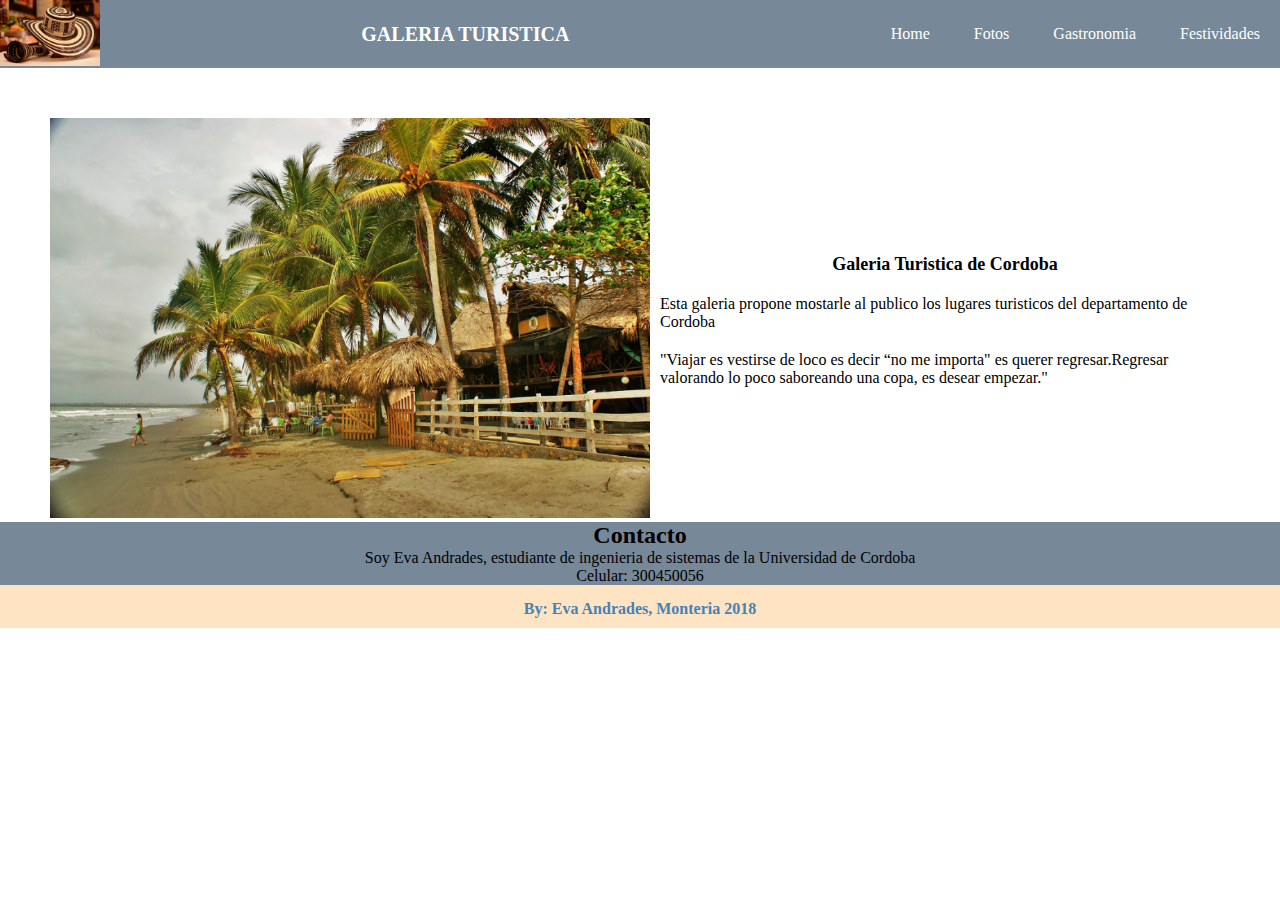
<file: index.html>
<!DOCTYPE html>
<html lang="en">

<head>
    <meta charset="UTF-8">
    <meta name="viewport" content="width=>, initial-scale=1.0">
    <meta http-equiv="X-UA-Compatible" content="ie=edge">
    <link rel="stylesheet" href="style.css">
    <title>Galeria</title>
</head>

<body>
    <nav class="navegacion">
        <div>
            <img class="logonav" src="recursos/nav.jpg" alt="">
        </div>
        <div>
            <span class="titulonav">GALERIA TURISTICA</span>
        </div>
        <div class="menu">
            <ul>
                <a href="index.html">Home</a>
                <a href="fotos.html">Fotos</a>
                <a href="gastronomia.html">Gastronomia</a>
                <a href="festividades.html">Festividades</a>
            </ul>
        </div>
    </nav>

    <div class="contenido">
        <div>
            <img class="logodescrip" src="recursos/index.jpg" alt="">
        </div>
        <div class="descripcion">
            <span class="descripcion-titulo">Galeria Turistica de Cordoba</span>
            <p class="parrafo">Esta galeria propone mostarle al publico los lugares turisticos del departamento de Cordoba</p>
            <p>"Viajar es vestirse de loco es decir “no me importa" es querer regresar.Regresar valorando lo poco saboreando
                una copa, es desear empezar."</p>
        </div>
    </div>

    <div class="contacto">
        <h2>Contacto</h2>
        <p>Soy Eva Andrades, estudiante de ingenieria de sistemas de la Universidad de Cordoba</p>
        <p>Celular: 300450056</p>
    </div>

    <footer>
        <p class="footer-texto">
            By: Eva Andrades, Monteria 2018
        </p>
    </footer>
</body>

</html>
</file>
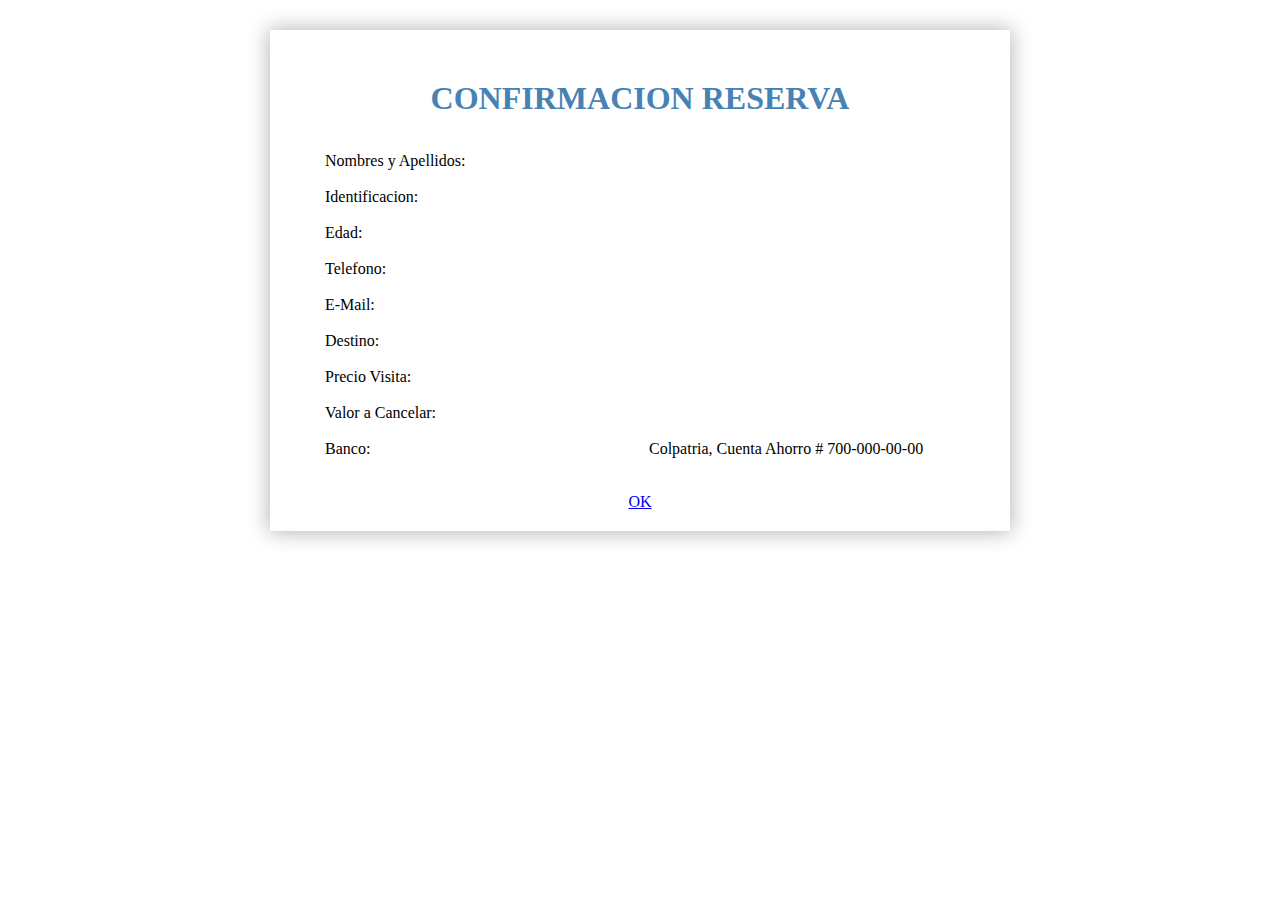
<file: confirmacionreser.html>
<!DOCTYPE html>
<html lang="en">
<head>
    <meta charset="UTF-8">
    <meta name="viewport" content="width=device-width, initial-scale=1.0">
    <meta http-equiv="X-UA-Compatible" content="ie=edge">
    <link rel="stylesheet" href="style.css">
    <title>Confirmacion</title>
</head>
<body>
    <div class="confirmacion1">
            <h1 class="confirmacion2">CONFIRMACION RESERVA</h1>

            <div class="content">
                <table class="tabla">
                    <tr>
                        <td class="columnas">Nombres y Apellidos: </td>
                        <td id="nombreCompleto" class="columnas"></td>
                    </tr>
                    <tr>
                        <td class="columnas">Identificacion: </td>
                        <td id="identificacion" class="columnas"></td>
                    </tr>
                    <tr>
                        <td class="columnas">Edad: </td>
                        <td id="edad" class="columnas"></td>
                    </tr>
                    <tr>
                        <td class="columnas">Telefono: </td>
                        <td id="telefono" class="columnas"></td>
                    </tr>
                     <tr>
                        <td class="columnas">E-Mail: </td>
                        <td id="email" class="columnas"></td>
                    </tr>
                    <tr>
                        <td class="columnas">Destino: </td>
                        <td id="destino" class="columnas"></td>
                    </tr>
                    <tr>
                        <td class="columnas">Precio Visita: </td>
                        <td id="precio" class="columnas"></td>
                    </tr>
                    <tr>
                        <td class="columnas">Valor a Cancelar: </td>
                        <td id="valorTotal" class="columnas"></td>
                    </tr>
                    <tr>
                        <td class="columnas">Banco: </td>
                        <td class="columnas">Colpatria, Cuenta Ahorro # 700-000-00-00</td>
                    </tr>
                </table>
            </div>
            
            <div class="volver">
                <a href="index.html">OK</a>
            </div>

    </div>

    <script src="confirmacion.js">
        
    </script>
    
</body>
</html>
</file>
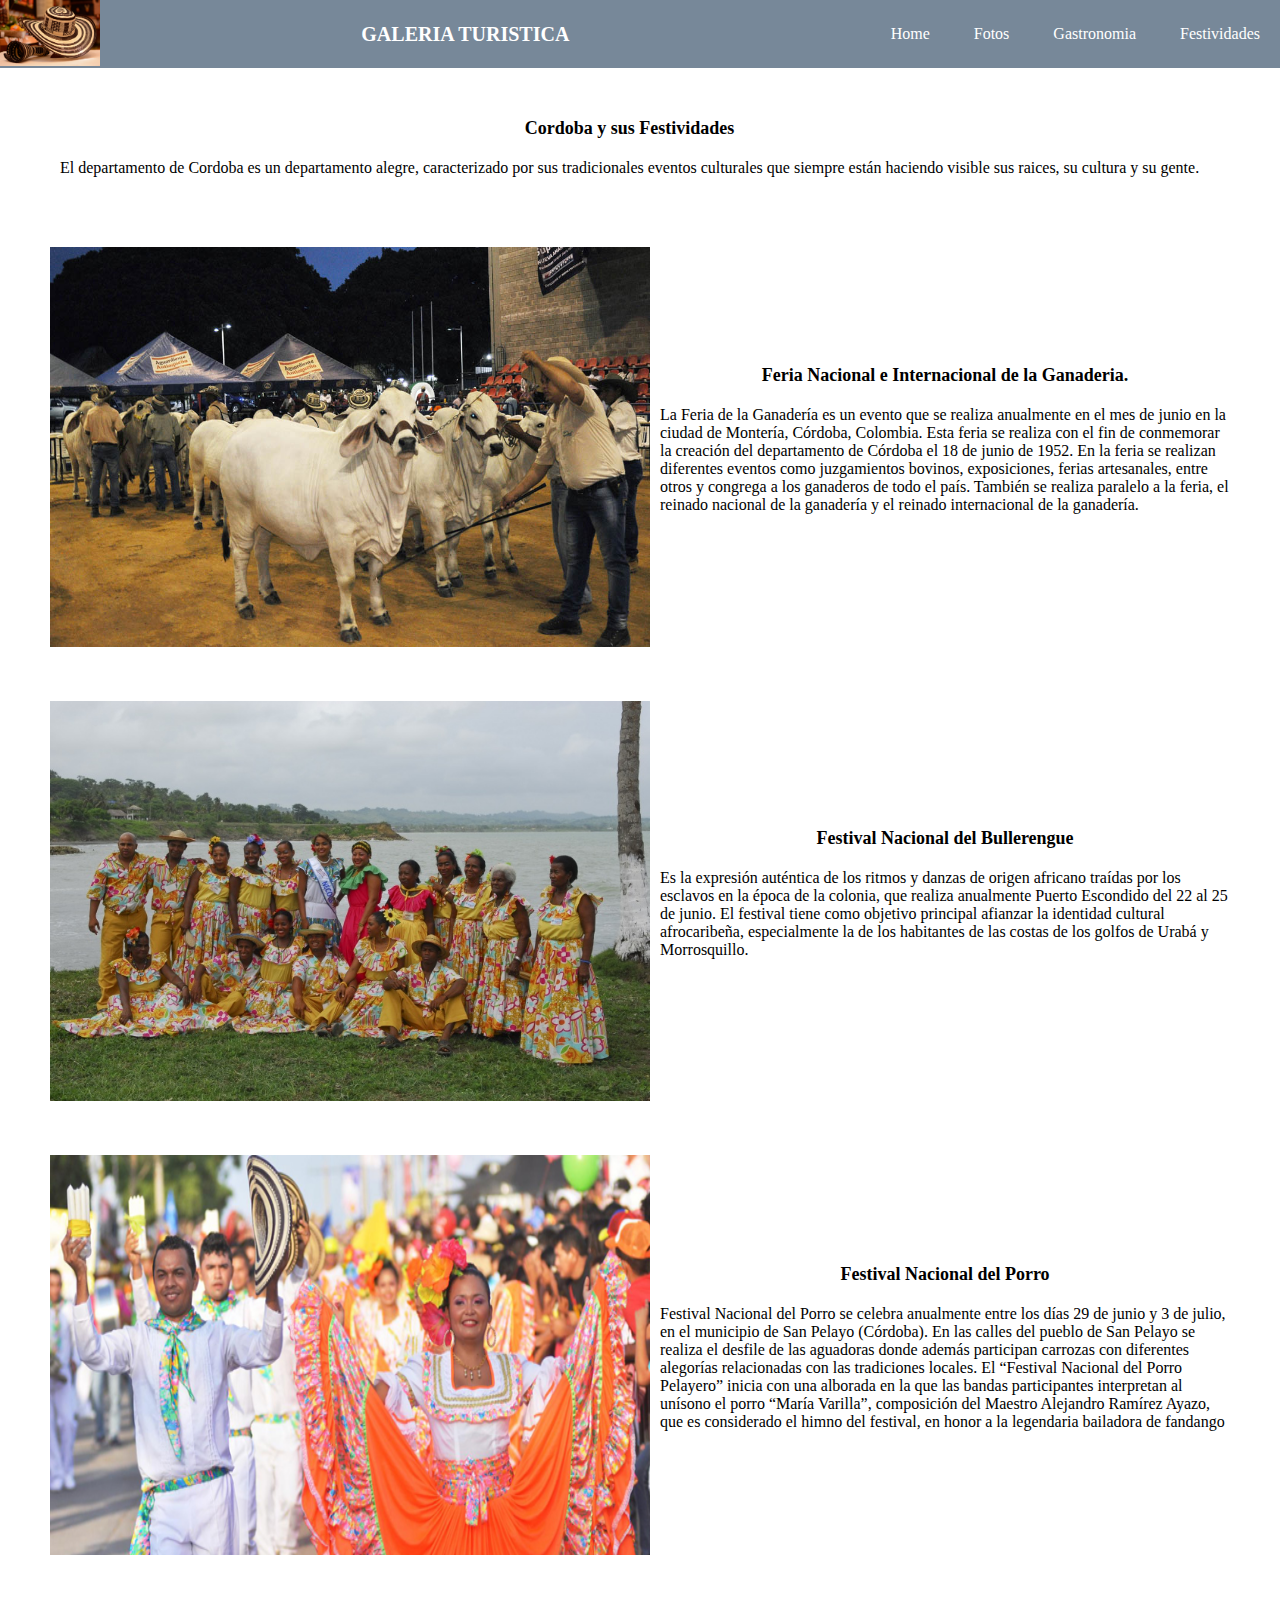
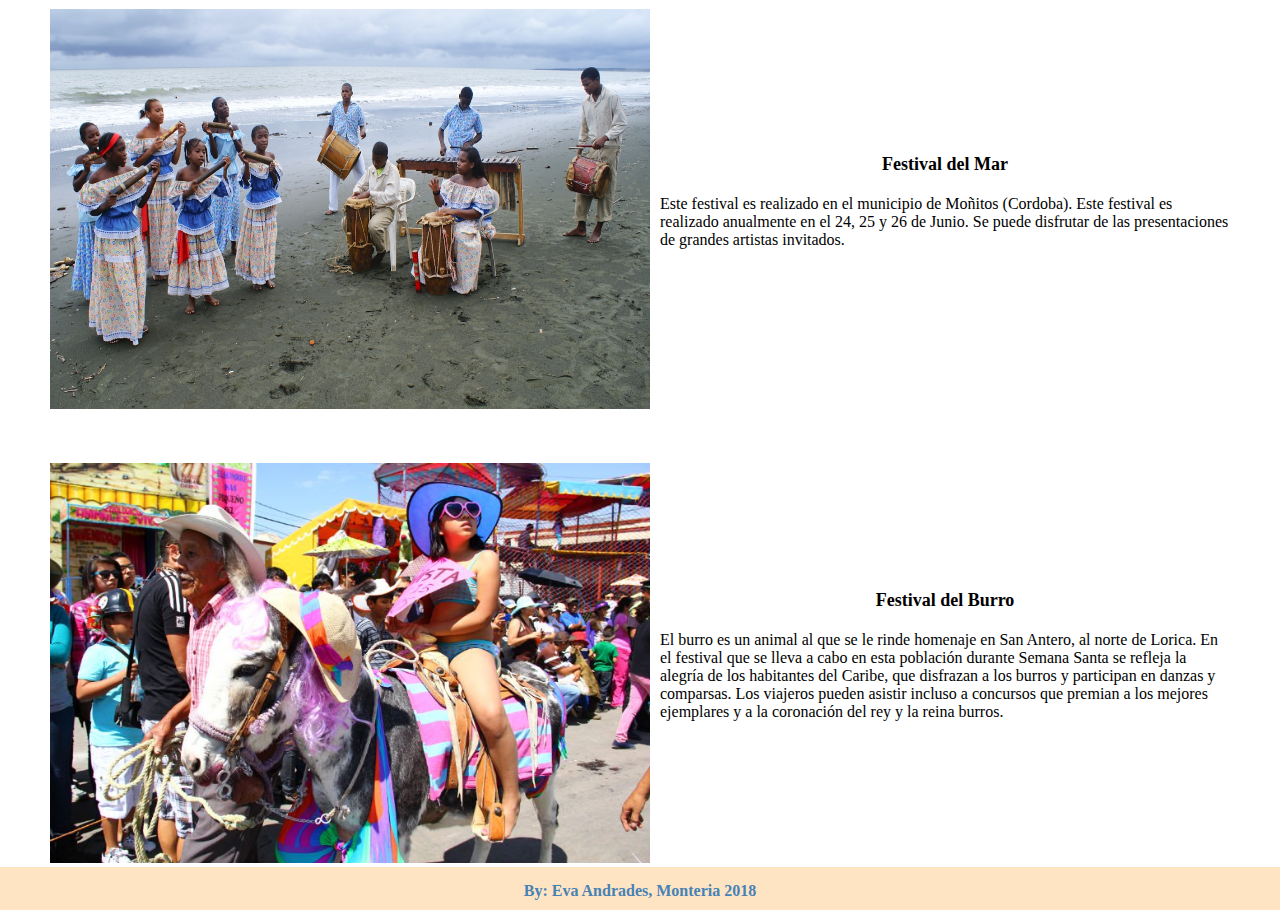
<file: festividades.html>
<!DOCTYPE html>
<html lang="en">

<head>
    <meta charset="UTF-8">
    <meta name="viewport" content="width=device-width, initial-scale=1.0">
    <meta http-equiv="X-UA-Compatible" content="ie=edge">
    <link rel="stylesheet" href="style.css">
    <title>Festividades</title>
</head>

<body>
    <nav class="navegacion">
        <div>
            <img class="logonav" src="recursos/nav.jpg" alt="">
        </div>
        <div>
            <span class="titulonav">GALERIA TURISTICA</span>
        </div>
        <div class="menu">
            <ul>
                <a href="index.html">Home</a>
                <a href="fotos.html">Fotos</a>
                <a href="gastronomia.html">Gastronomia</a>
                <a href="festividades.html">Festividades</a>
            </ul>
        </div>
    </nav>

    <div class="contenido">
        <div class="descripcion">
            <span class="descripcion-titulo">Cordoba y sus Festividades</span>
            <p class="parrafo">El departamento de Cordoba es un departamento alegre, caracterizado por sus tradicionales
                eventos culturales que siempre están haciendo visible sus raices, su cultura y su gente.</p>
        </div>
    </div>


    <div class="contenido">
        <div>
            <img class="logodescrip" src="recursos/ganaderia.jpg" alt="">
        </div>
        <div class="descripcion">
            <span class="descripcion-titulo">Feria Nacional e Internacional de la Ganaderia.</span>
            <p class="parrafo">La Feria de la Ganadería es un evento que se realiza anualmente en el mes de junio en la ciudad
                de Montería, Córdoba, Colombia. Esta feria se realiza con el fin de conmemorar la creación del departamento
                de Córdoba el 18 de junio de 1952. En la feria se realizan diferentes eventos como juzgamientos bovinos,
                exposiciones, ferias artesanales, entre otros y congrega a los ganaderos de todo el país. También se realiza
                paralelo a la feria, el reinado nacional de la ganadería y el reinado internacional de la ganadería.
            </p>
        </div>
    </div>


    <div class="contenido">
        <div>
            <img class="logodescrip" src="recursos/bullerengue.jpg" alt="">
        </div>
        <div class="descripcion">
            <span class="descripcion-titulo">Festival Nacional del Bullerengue</span>
            <p class="parrafo">Es la expresión auténtica de los ritmos y danzas de origen africano traídas por los esclavos
                en la época de la colonia, que realiza anualmente Puerto Escondido del 22 al 25 de junio. El festival tiene
                como objetivo principal afianzar la identidad cultural afrocaribeña, especialmente la de los habitantes de
                las costas de los golfos de Urabá y Morrosquillo.
            </p>
        </div>
    </div>


    <div class="contenido">
        <div>
            <img class="logodescrip" src="recursos/porro.jpg" alt="">
        </div>
        <div class="descripcion">
            <span class="descripcion-titulo">Festival Nacional del Porro</span>
            <p class="parrafo">Festival Nacional del Porro se celebra anualmente entre los días 29 de junio y 3 de julio,
                en el municipio de San Pelayo (Córdoba). En las calles del pueblo de San Pelayo se realiza el desfile de
                las aguadoras donde además participan carrozas con diferentes alegorías relacionadas con las tradiciones
                locales. El “Festival Nacional del Porro Pelayero” inicia con una alborada en la que las bandas participantes
                interpretan al unísono el porro “María Varilla”, composición del Maestro Alejandro Ramírez Ayazo, que es
                considerado el himno del festival, en honor a la legendaria bailadora de fandango
            </p>
        </div>
    </div>


    <div class="contenido">
        <div>
            <img class="logodescrip" src="recursos/festivaldelmal.jpg" alt="">
        </div>
        <div class="descripcion">
            <span class="descripcion-titulo">Festival del Mar</span>
            <p class="parrafo">
                Este festival es realizado en el municipio de Moñitos (Cordoba). Este festival es realizado anualmente en el 24, 25 y 26
                de Junio. Se puede disfrutar de las presentaciones de grandes artistas invitados.
            </p>
        </div>
    </div>


    <div class="contenido">
        <div>
            <img class="logodescrip" src="recursos/festivaldelburro.jpg" alt="">
        </div>
        <div class="descripcion">
            <span class="descripcion-titulo">Festival del Burro</span>
            <p class="parrafo">El burro es un animal al que se le rinde homenaje en San Antero, al norte de Lorica. En el
                festival que se lleva a cabo en esta población durante Semana Santa se refleja la alegría de los habitantes
                del Caribe, que disfrazan a los burros y participan en danzas y comparsas. Los viajeros pueden asistir incluso
                a concursos que premian a los mejores ejemplares y a la coronación del rey y la reina burros.
            </p>
        </div>
    </div>

    <footer>
        <p class="footer-texto">
            By: Eva Andrades, Monteria 2018
        </p>
    </footer>
</body>

</html>
</file>
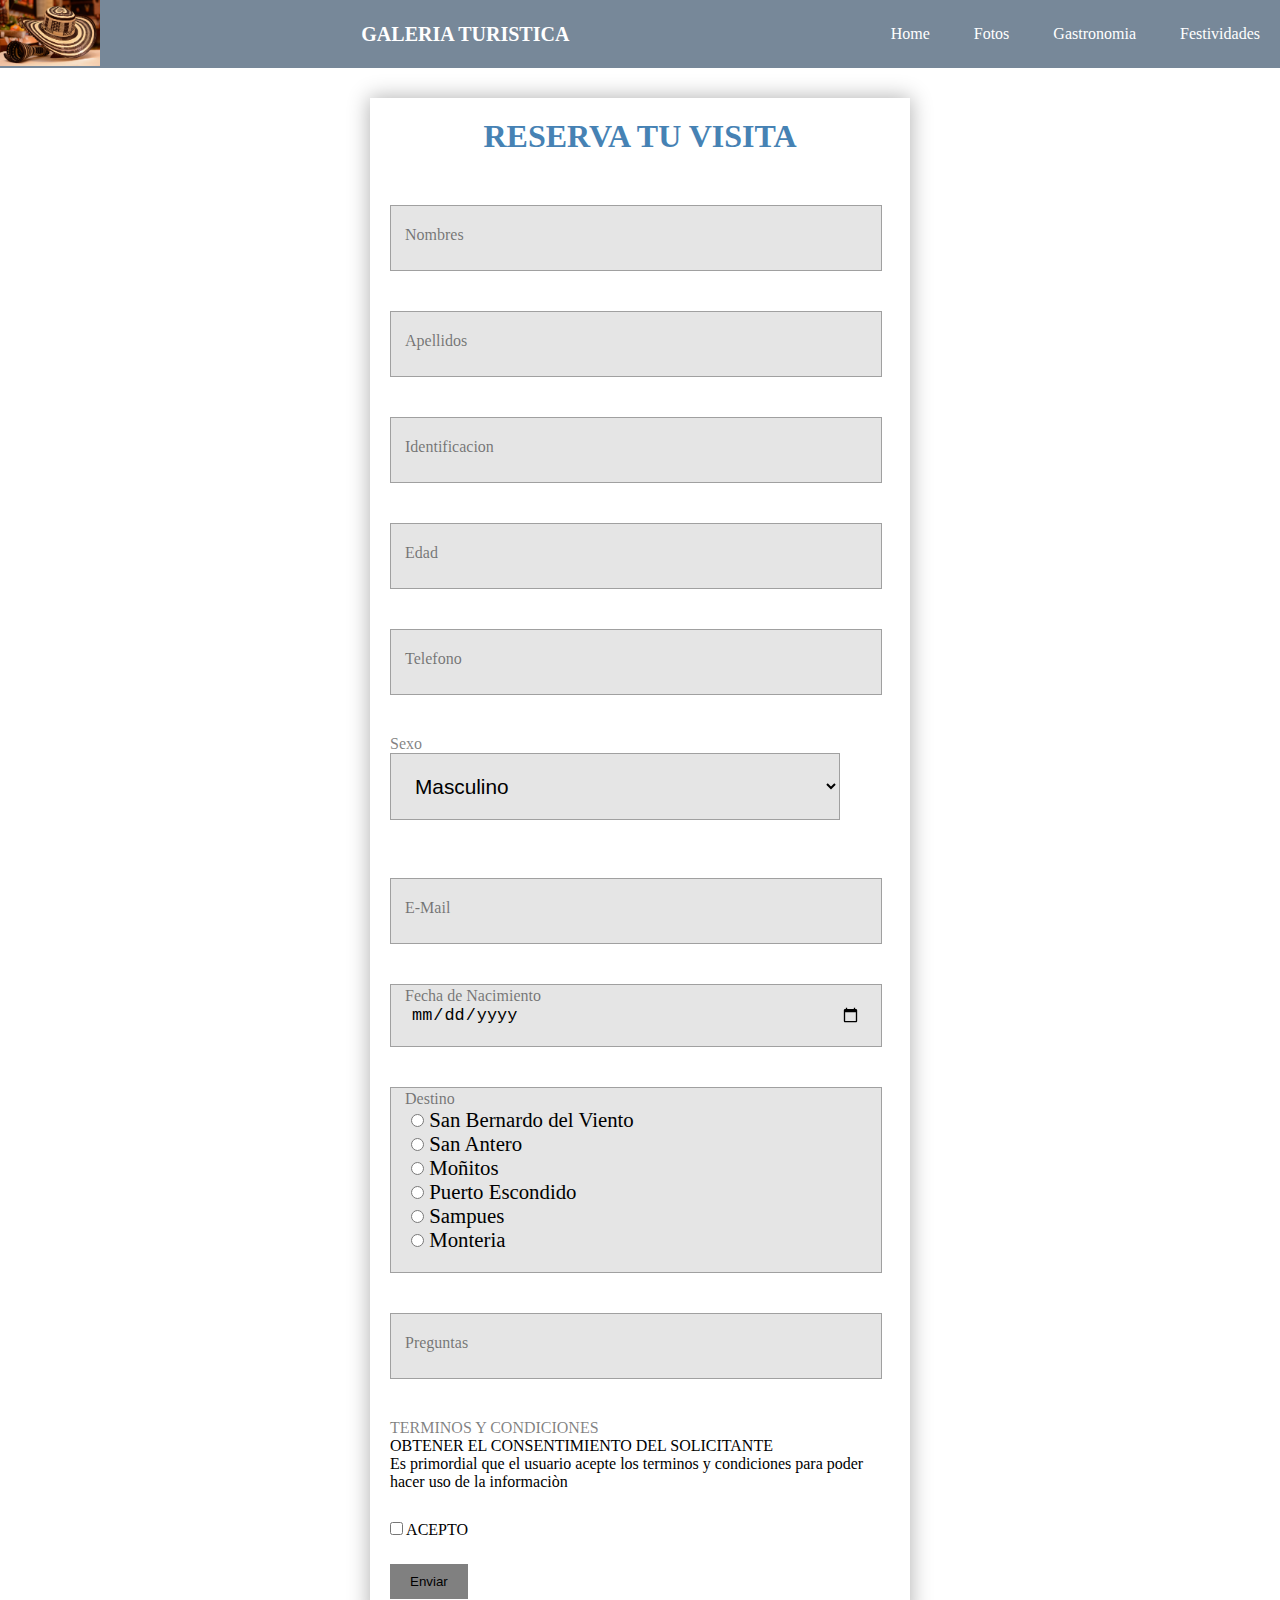
<file: formularioreserva.html>
<!DOCTYPE html>
<html lang="en">
<head>
    <meta charset="UTF-8">
    <meta name="viewport" content="width=device-width, initial-scale=1.0">
    <meta http-equiv="X-UA-Compatible" content="ie=edge">
    <link rel="stylesheet" href="style.css">
    <title>Reserva</title>
</head>
<body>
        <nav class="navegacion">
                <div>
                    <img class="logonav" src="recursos/nav.jpg" alt="">
                </div>
                <div>
                    <span class="titulonav">GALERIA TURISTICA</span>
                </div>
                <div class="menu">
                    <ul>
                        <a href="index.html">Home</a>
                        <a href="fotos.html">Fotos</a>
                        <a href="gastronomia.html">Gastronomia</a>
                        <a href="festividades.html">Festividades</a>
                    </ul>
                </div>
            </nav>
    
    <div class="formulario">
            <h1 class="formulario_titulo">RESERVA TU VISITA</h1>
            <input id="nombres" type="text" class="formulario_input">
            <label for="nombres" class="formulario_label">Nombres</label>
            <input id="apellidos" type="text" class="formulario_input">
            <label for="apellidos" class="formulario_label">Apellidos</label>
            <input id="identificacion" type="number" class="formulario_input">
            <label for="identificacion" class="formulario_label">Identificacion</label>
            <input id="edad" type="number" class="formulario_input">
            <label for="edad" class="formulario_label">Edad</label>
            <input id="telefono" type="number" class="formulario_input">
            <label for="telefono" class="formulario_label">Telefono</label>

            <label for="seleccion_sexo" class="label_titulo">Sexo</label>
            <select name="Sexo" id="seleccion_sexo" class="formulario_input">
                    <option value="Mas">Masculino</option>
                    <option value="Fem">Femenino</option>
            </select> <br>

            <input id="email" type="email" class="formulario_input">
            <label for="email" class="formulario_label">E-Mail</label>
            <input id="fechanacimiento" type="date" class="formulario_input">
            <label for="fechanacimiento" class="formulario_label3">Fecha de Nacimiento</label>

            <div id="destino" class="formulario_input">
                <input type="radio" name="destino" value="San Bernardo del Viento"> San Bernardo del Viento <br>
                <input type="radio" name="destino" value="San Antero"> San Antero <br>
                <input type="radio" name="destino" value="Moñitos"> Moñitos<br>
                <input type="radio" name="destino" value="Puerto Escondico"> Puerto Escondido<br>
                <input type="radio" name="destino" value="Sampues"> Sampues<br>
                <input type="radio" name="destino" value="Monteria"> Monteria<br>
            </div> 
            <div class="formulario_label2">Destino</div>

            <input type="text" class="formulario_input">
            <label for="" class="formulario_label">Preguntas</label>

            <label for="" class="label_titulo">TERMINOS Y CONDICIONES</label>
            <p class="terminos">
                    OBTENER EL CONSENTIMIENTO DEL SOLICITANTE <br>
                    Es primordial que el usuario acepte los terminos y condiciones 
                    para poder hacer uso de la informaciòn
            </p>
            
            <div class="validar">
                <input type="checkbox" name="Aceptar" value="acept" > ACEPTO 
            </div>

            <button type="button" value="Enviar" class="formulario_submit" onclick="enviar()"> Enviar </button>
            
    </div>
    <script src="formulario.js">
    
    </script>
</body>
</html>
</file>
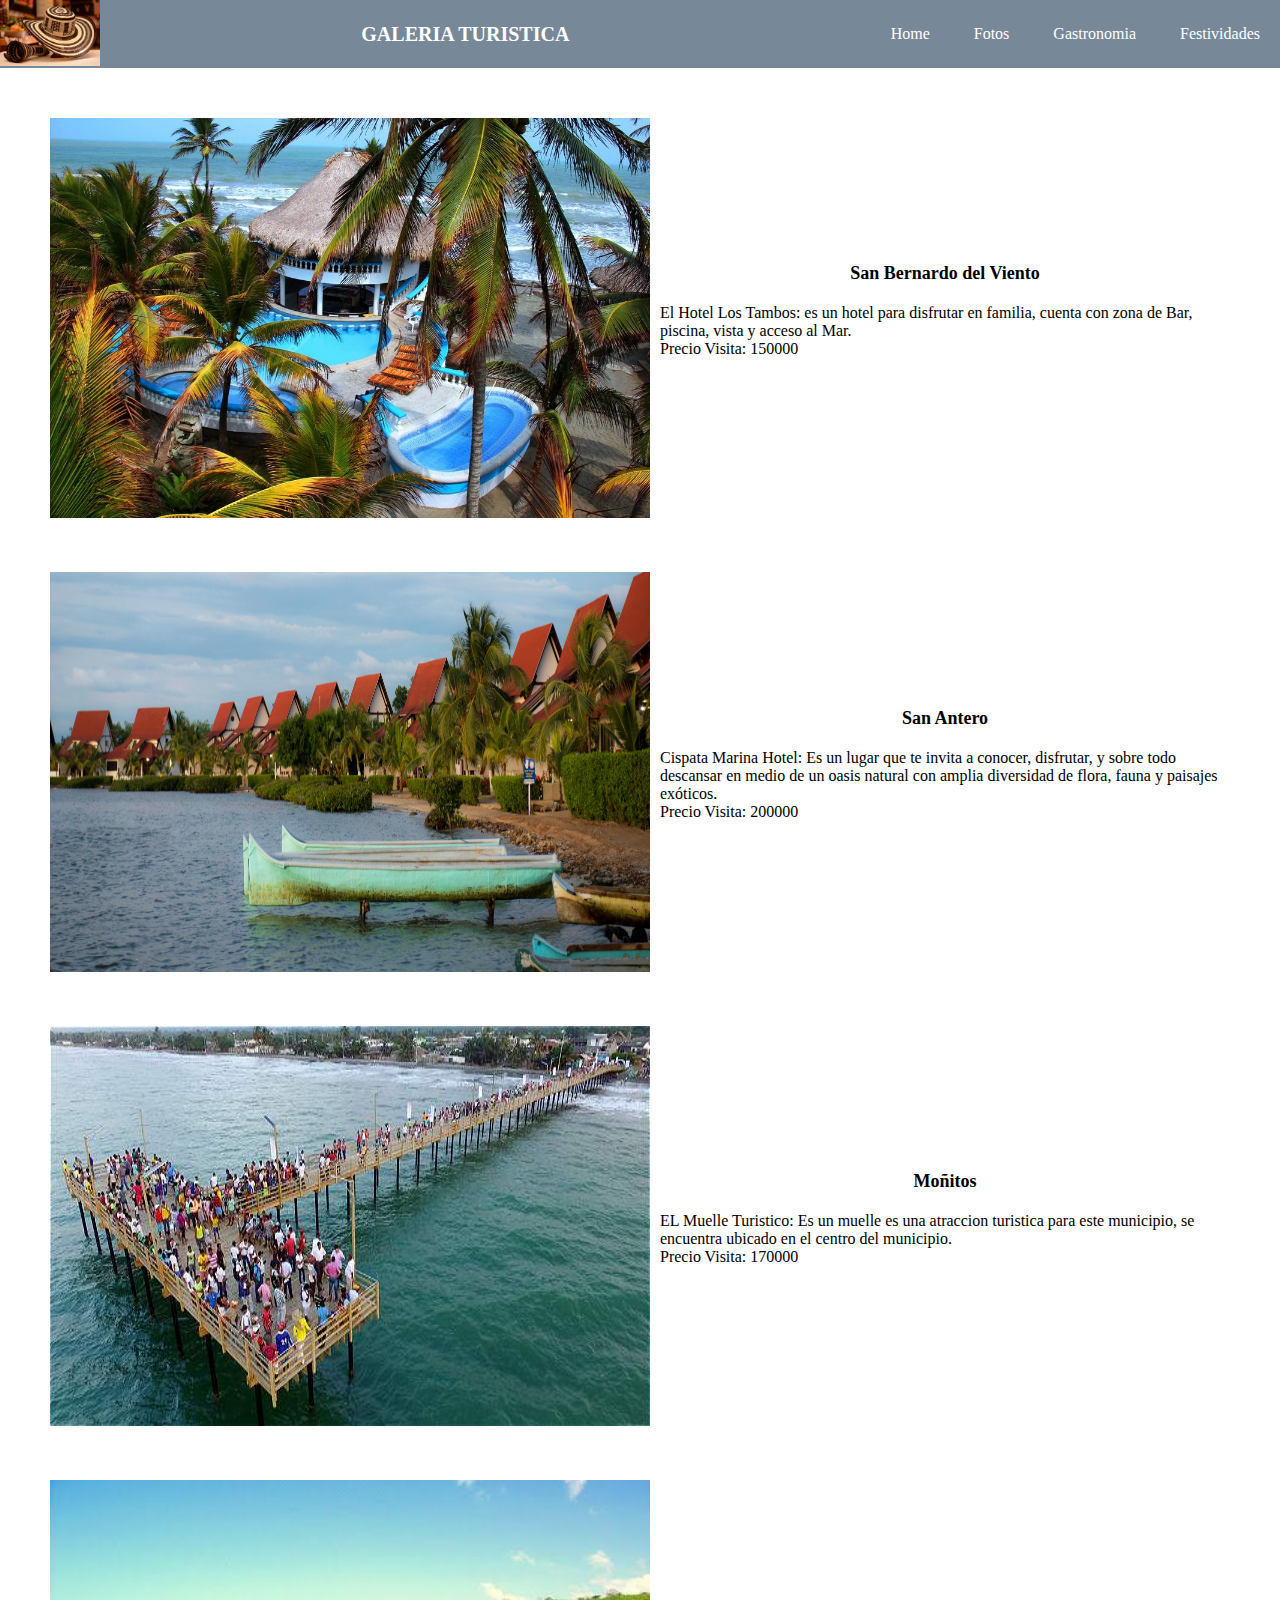
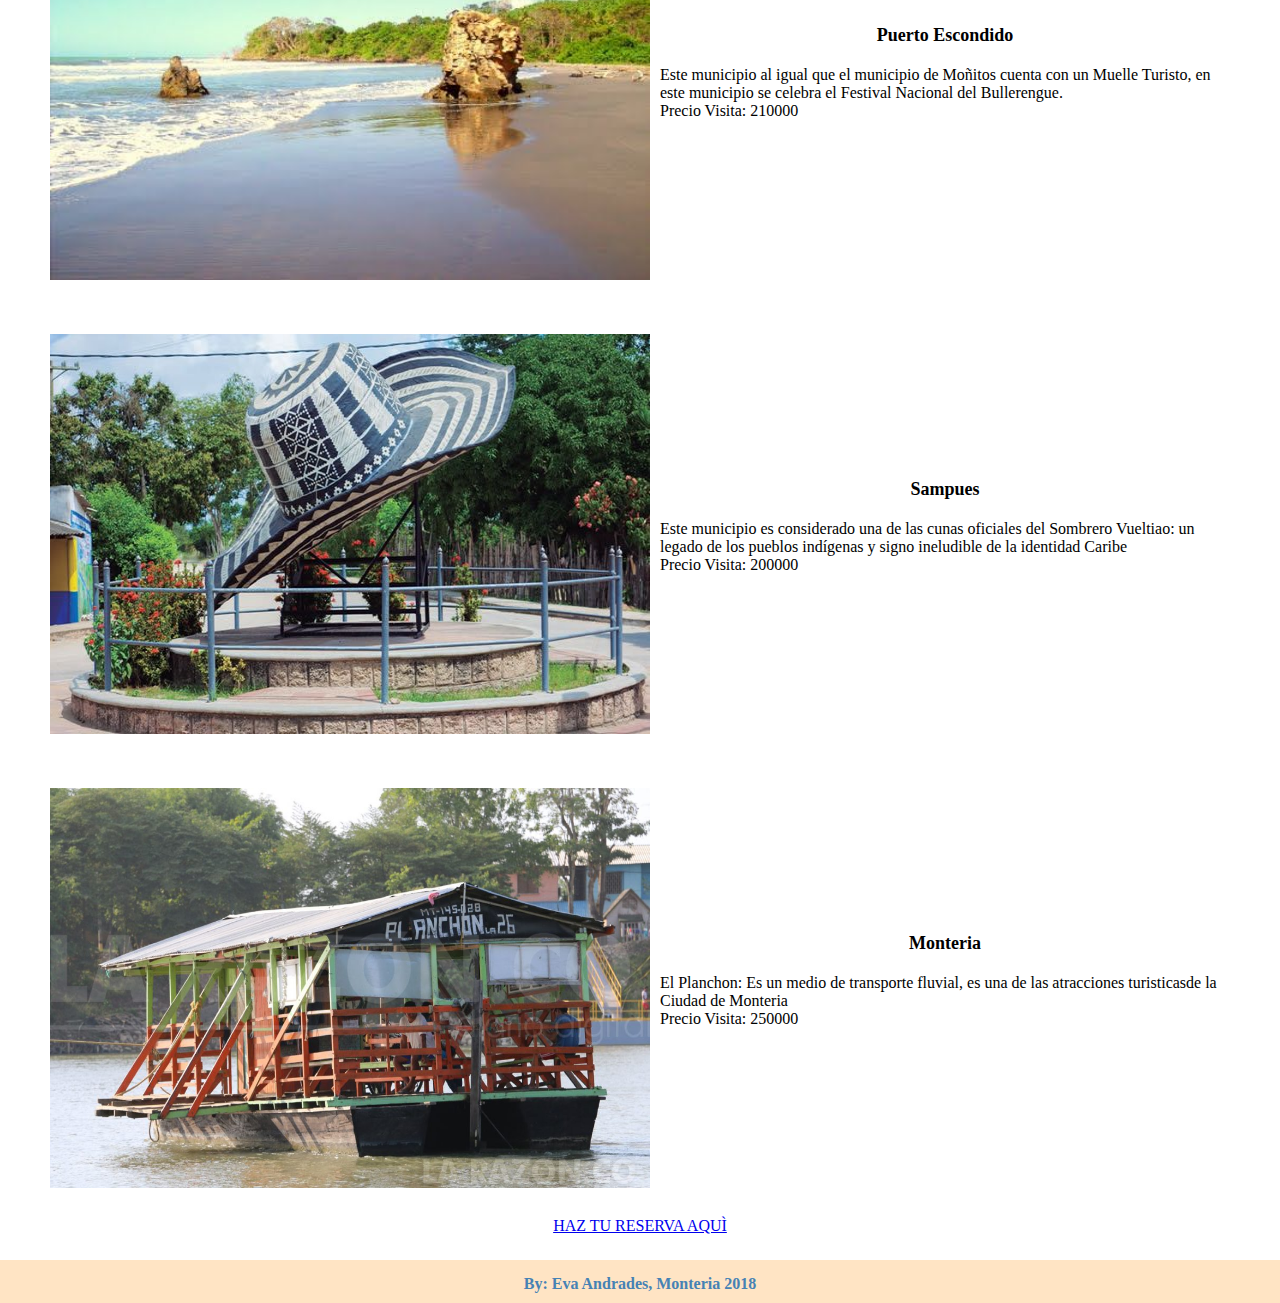
<file: fotos.html>
<!DOCTYPE html>
<html lang="en">

<head>
    <meta charset="UTF-8">
    <meta name="viewport" content="width=device-width, initial-scale=1.0">
    <meta http-equiv="X-UA-Compatible" content="ie=edge">
    <link rel="stylesheet" href="style.css">
    <title>Fotos</title>
</head>

<body>
    <nav class="navegacion">
        <div>
            <img class="logonav" src="recursos/nav.jpg" alt="">
        </div>
        <div>
            <span class="titulonav">GALERIA TURISTICA</span>
        </div>
        <div class="menu">
            <ul>
                <a href="index.html">Home</a>
                <a href="fotos.html">Fotos</a>
                <a href="gastronomia.html">Gastronomia</a>
                <a href="festividades.html">Festividades</a>
            </ul>
        </div>
    </nav>

    <div class="contenido">
        <div>
            <img class="logodescrip" src="recursos/sanbernardodelviento.jpg" alt="">
        </div>
        <div class="descripcion">
            <span class="descripcion-titulo">San Bernardo del Viento</span>
            <p class="parrafo">El Hotel Los Tambos: es un hotel para disfrutar en familia, cuenta con zona de Bar, piscina,
                vista y acceso al Mar.<br>
                Precio Visita: 150000
            </p>
        </div>
    </div>

    <div class="contenido">
        <div>
            <img class="logodescrip" src="recursos/sanantero.jpg" alt="">
        </div>
        <div class="descripcion">
            <span class="descripcion-titulo">San Antero</span>
            <p class="parrafo">Cispata Marina Hotel: Es un lugar que te invita a conocer, disfrutar, y sobre todo descansar
                en medio de un oasis natural con amplia diversidad de flora, fauna y paisajes exóticos. <br>
                Precio Visita: 200000
            </p>
        </div>
    </div>

    <div class="contenido">
        <div>
            <img class="logodescrip" src="recursos/moñitos.jpg" alt="">
        </div>
        <div class="descripcion">
            <span class="descripcion-titulo">Moñitos</span>
            <p class="parrafo">EL Muelle Turistico: Es un muelle es una atraccion turistica para este municipio, se encuentra
                ubicado en el centro del municipio. <br>
                Precio Visita: 170000
            </p>
        </div>
    </div>

    <div class="contenido">
        <div>
            <img class="logodescrip" src="recursos/puertoescondido.jpg" alt="">
        </div>
        <div class="descripcion">
            <span class="descripcion-titulo">Puerto Escondido</span>
            <p class="parrafo">Este municipio al igual que el municipio de Moñitos cuenta con un Muelle Turisto, en este
                municipio se celebra el Festival Nacional del Bullerengue. <br>
                Precio Visita: 210000
            </p>
        </div>
    </div>

    <div class="contenido">
        <div>
            <img class="logodescrip" src="recursos/sampues.jpg" alt="">
        </div>
        <div class="descripcion">
            <span class="descripcion-titulo">Sampues</span>
            <p class="parrafo">Este municipio es considerado una de las cunas oficiales del Sombrero Vueltiao: un legado
                de los pueblos indígenas y signo ineludible de la identidad Caribe <br>
                Precio Visita: 200000
            </p>
        </div>
    </div>

    <div class="contenido">
        <div>
            <img class="logodescrip" src="recursos/monteria.jpg" alt="">
        </div>
        <div class="descripcion">
            <span class="descripcion-titulo">Monteria</span>
            <p class="parrafo">El Planchon: Es un medio de transporte fluvial, es una de las atracciones turisticasde la
                Ciudad de Monteria <br>
                Precio Visita: 250000
            </p>
        </div>
    </div>
    <div class="reservaformulario">
        <a href="formularioreserva.html">HAZ TU RESERVA AQUÌ</a>
    </div>

    <footer>
        <p class="footer-texto">
            By: Eva Andrades, Monteria 2018
        </p>
    </footer>
</body>

</html>
</file>
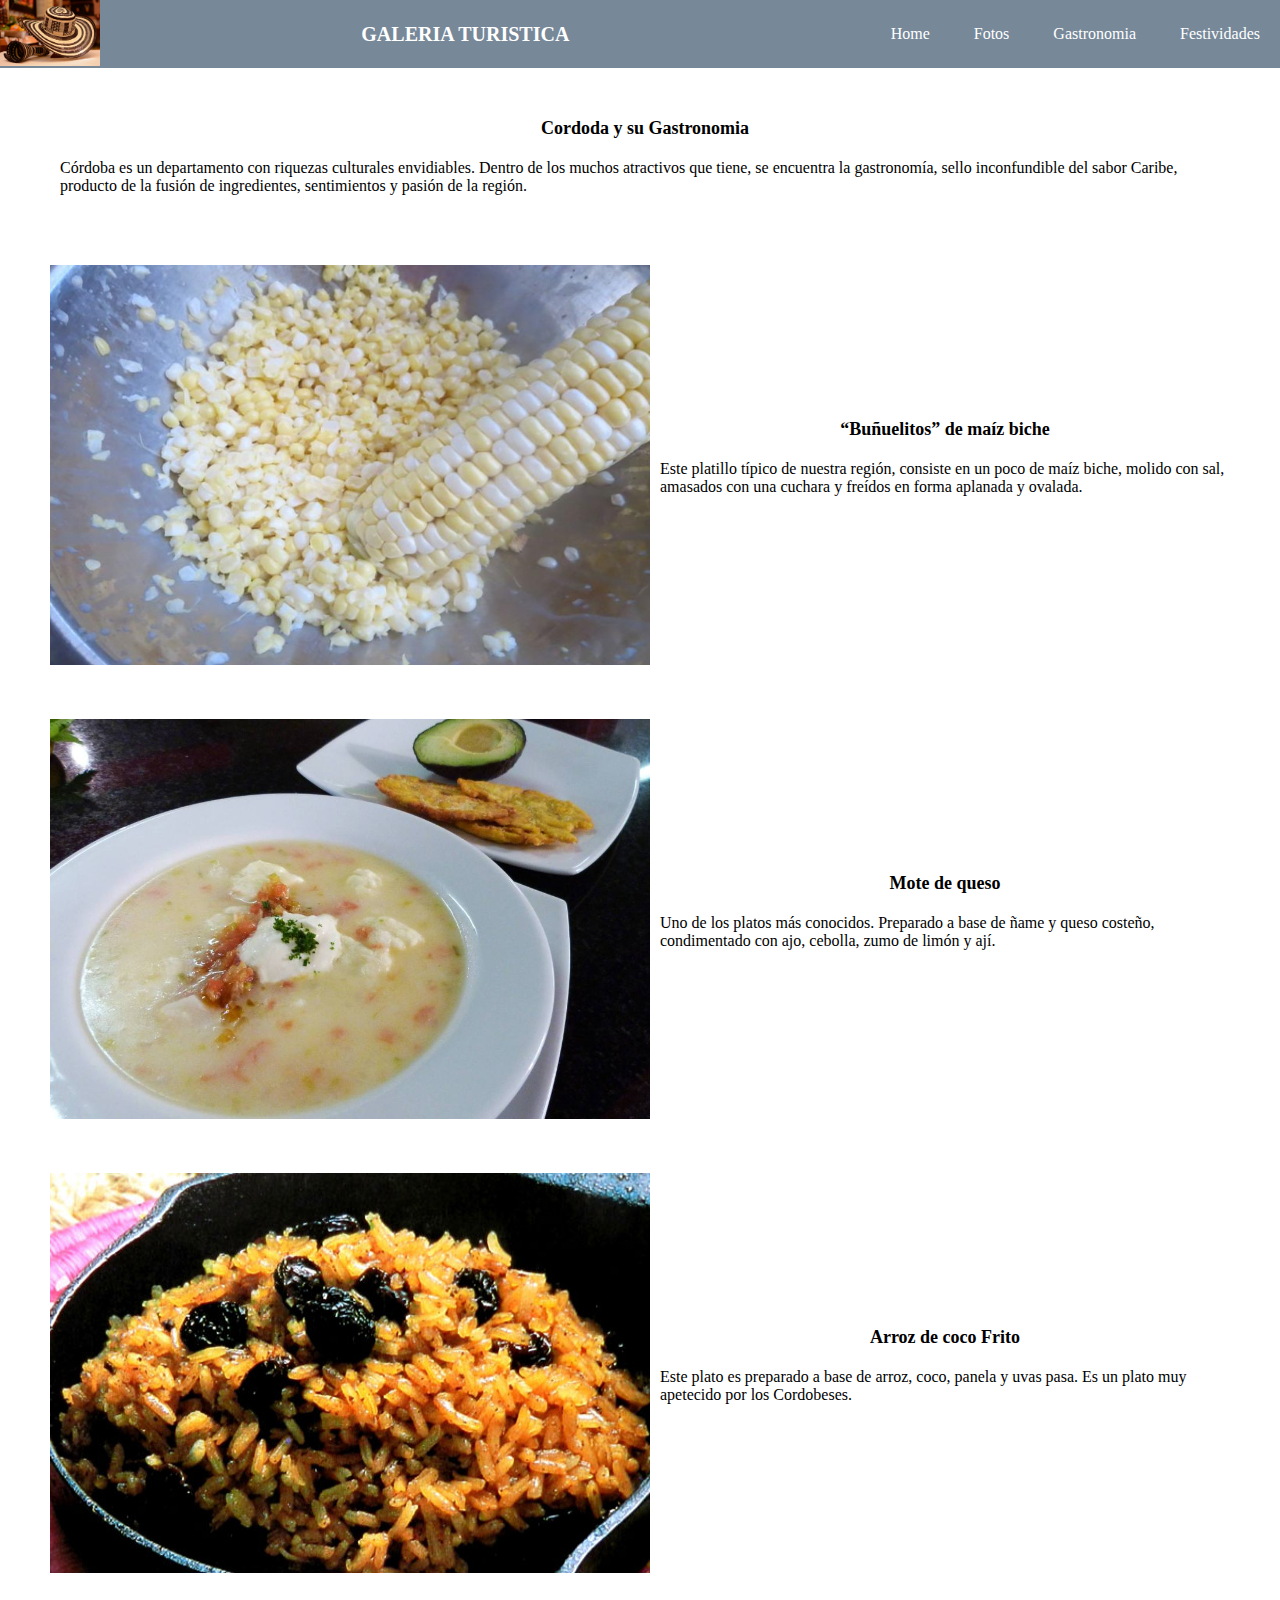
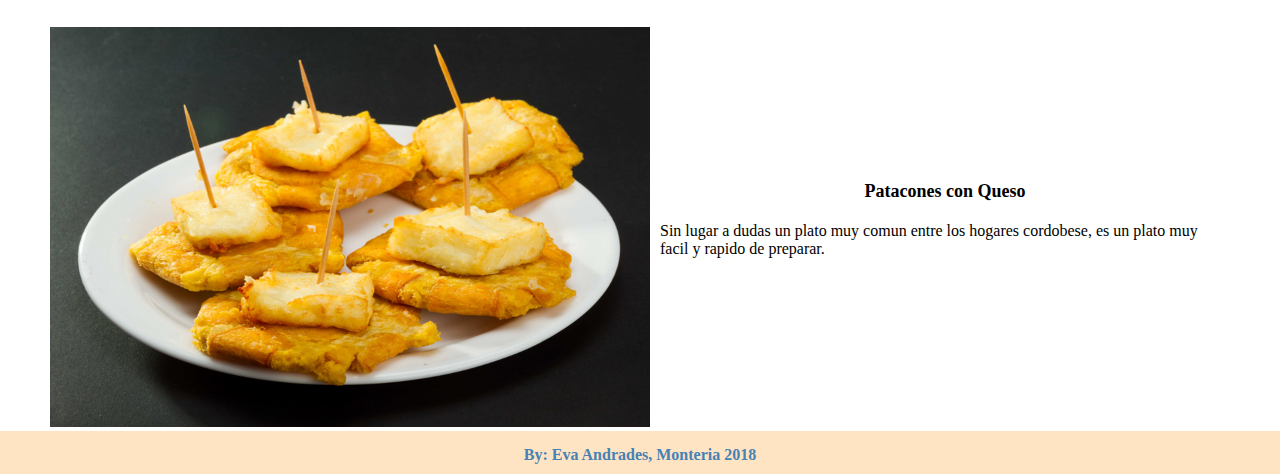
<file: gastronomia.html>
<!DOCTYPE html>
<html lang="en">

<head>
    <meta charset="UTF-8">
    <meta name="viewport" content="width=device-width, initial-scale=1.0">
    <meta http-equiv="X-UA-Compatible" content="ie=edge">
    <link rel="stylesheet" href="style.css">
    <title>Gastronomia</title>
</head>

<body>
    <nav class="navegacion">
        <div>
            <img class="logonav" src="recursos/nav.jpg" alt="">
        </div>
        <div>
            <span class="titulonav">GALERIA TURISTICA</span>
        </div>
        <div class="menu">
            <ul>
                <a href="index.html">Home</a>
                <a href="fotos.html">Fotos</a>
                <a href="gastronomia.html">Gastronomia</a>
                <a href="festividades.html">Festividades</a>
            </ul>
        </div>
    </nav>

    <div class="contenido">
        <div class="descripcion">
            <span class="descripcion-titulo">Cordoda y su Gastronomia</span>
            <p class="parrafo">Córdoba es un departamento con riquezas culturales envidiables. Dentro de los muchos atractivos
                que tiene, se encuentra la gastronomía, sello inconfundible del sabor Caribe, producto de la fusión de ingredientes,
                sentimientos y pasión de la región.
            </p>
        </div>
    </div>


    <div class="contenido">
        <div>
            <img class="logodescrip" src="recursos/maíz-biche.jpg" alt="">
        </div>
        <div class="descripcion">
            <span class="descripcion-titulo">“Buñuelitos” de maíz biche</span>
            <p class="parrafo">Este platillo típico de nuestra región, consiste en un poco de maíz biche, molido con sal,
                amasados con una cuchara y freídos en forma aplanada y ovalada.</p>
        </div>
    </div>

    <div class="contenido">
        <div>
            <img class="logodescrip" src="recursos/mote-de-queso.jpg" alt="">
        </div>
        <div class="descripcion">
            <span class="descripcion-titulo">Mote de queso</span>
            <p class="parrafo">Uno de los platos más conocidos. Preparado a base de ñame y queso costeño, condimentado con
                ajo, cebolla, zumo de limón y ají.</p>
        </div>
    </div>


    <div class="contenido">
        <div>
            <img class="logodescrip" src="recursos/arrozfrito.jpg" alt="">
        </div>
        <div class="descripcion">
            <span class="descripcion-titulo">Arroz de coco Frito</span>
            <p class="parrafo">Este plato es preparado a base de arroz, coco, panela y uvas pasa. Es un plato muy apetecido
                por los Cordobeses.</p>
        </div>
    </div>


    <div class="contenido">
        <div>
            <img class="logodescrip" src="recursos/patacones.jpg" alt="">
        </div>
        <div class="descripcion">
            <span class="descripcion-titulo">Patacones con Queso</span>
            <p class="parrafo">Sin lugar a dudas un plato muy comun entre los hogares cordobese, es un plato muy facil y
                rapido de preparar.</p>
        </div>
    </div>

    <footer>
        <p class="footer-texto">
            By: Eva Andrades, Monteria 2018
        </p>
    </footer>
</body>

</html>
</file>
<file: style.css>
* {
    margin: 0;
    
}

.navegacion {
    display: flex;
    height: 68px;
    background-color: lightslategrey;
    justify-content: space-between;
    align-items: center;
}

.navegacion a {
    color: white;
    padding: 14px 20px;
    text-decoration: none;
}

.logonav {
    width: 100px;
    height: 68px;
}

.titulonav {
    color: white;
    font-size: 20px;
    font-weight: 800;
}

.menu {
    flex-direction: row;
}

.contenido {
    margin: 50px;
    margin-bottom: 0;
    display: flex;    
}

.descripcion {
    margin-left: 10px;
    display: flex;
    flex-direction: column;
    align-items: center;
    flex-wrap: wrap;
    justify-content: center;
}

.descripcion-titulo {
    font-weight: 800;
    font-size: 18px;

}

.parrafo {
    padding-top: 20px;
    padding-bottom: 20px;
}

.logodescrip {
    width: 600px;
    height: 400px;
    margin-bottom: 0%;
}

.imagengaleria {
    width: 400px;
    height: 250px;

}

.contacto {
    background-color: lightslategray;
    display: flex;
    flex-direction: column;
    align-items: center;
}

footer {
    display: flex;
    background-color: bisque;
    padding-top: 5px;
    justify-content: center;
}

.footer-texto {
    color: steelblue;
    font-weight: 800;
    padding: 10px;
}

.reservaformulario {
    display: flex;
    justify-content: center;
    margin-top: 25px;
    margin-bottom: 25px;
    color: steelblue;
    font-weight: 500px;
}

.formulario {
    width: 500px;
    max-width: 100%;
    margin: auto;
    margin-top: 30px;
    padding: 20px;
    box-shadow: 0  0  20px  1px  rgba(0, 0, 0, 0.3);
    position: relative;
}

.formulario_titulo {
    text-align: center;
    margin-top: 0;
    margin-bottom: 50px;
    color: steelblue;
}

.formulario_input, formulario_label, formulario_submit {
    display: block;
    width: 90%;
   font-size: 1.3em;
}

.formulario_input:focus + .formulario_label {
    margin-top: -130px;
}

.formulario_input {
    padding: 20px;
    border: 1px solid rgba(0, 0, 0, 0.3);
    margin-bottom: 40px;
    background: rgba(0, 0, 0, 0.1);
}

.formulario_label {
    padding-left: 15px;
    position: absolute;
    margin-top: -85px;
    z-index: -20;
    color: rgba(0, 0, 0, 0.5);
    transition: all 0.2s;
}

.formulario_label2 {
    padding-left: 15px;
    position: absolute;
    margin-top: -223px;
    z-index: -20;
    color: rgba(0, 0, 0, 0.5);
    transition: all 0.2s;
}

.formulario_label3 {
    padding-left: 15px;
    position: absolute;
    margin-top: -100px;
    z-index: -20;
    color: rgba(0, 0, 0, 0.5);
    transition: all 0.2s;
}

.formulario_submit {
    background: grey;
    padding: 10px  20px;
    color: black;
    border: none;
}

.validar {
    margin-bottom: 25px;
    align-self: center;
}

.label_titulo {
    color: rgba(0, 0, 0, 0.5)
}

.terminos {
    margin-bottom: 30px;
}

.fijar {
    margin-top: -135px;
}

.confirmacion1 {
    width: 700px;
    max-width: 100%;
    margin: auto;
    margin-top: 30px;
    padding: 20px;
    box-shadow: 0  0  20px  1px  rgba(0, 0, 0, 0.3);
    position: relative;
}

.confirmacion2 {
    color: steelblue;
    text-align: center;
    margin-top: 30px;
    margin-bottom: 25px;
}

.content {
    display: flex;
    justify-content: center;
}

.tabla {
    width: 650px;
}

.columnas {
    width: 150px;
    color: 0  0  20px  1px  rgba(0, 0, 0, 0.9);
    padding: 8px;   
}

.volver {
    margin-top: 25px;
    text-align: center;
}
</file>
